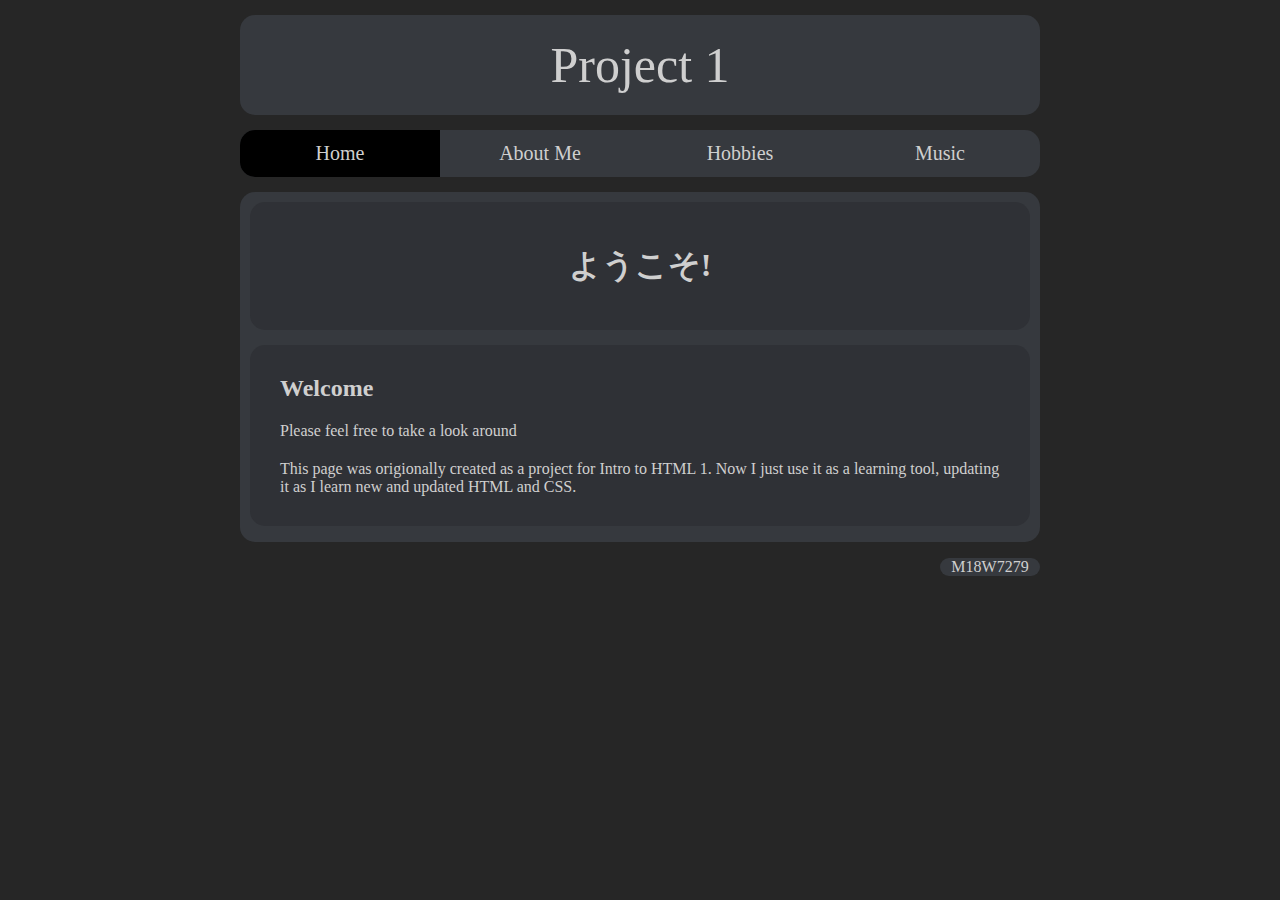
<file: index.html>
<!DOCTYPE HTML> 
<meta charset="UTF-8">
<html>

	<head>
		<title>Home</title>
		<link rel="stylesheet" type="text/css" href="css/main.css">
	</head>

	<body>
	
		<div id="container">
	
			<header>
				<p>Project 1</p>
			</header>
			
			<nav>
				<a class="active" href="index.html">Home</a>
				<a href="about.html">About Me</a>
				<a href="hobbies.html">Hobbies</a>
				<a href="music.html">Music</a>
			</nav>
			
			<article>
				
				<section>
					<p align="center" style="font-size:32px; color:#cfcfcf;"><b>ようこそ!</b></p>
				</section>
				
				<section>
					<h2 style="margin:20px;">Welcome</h2>
					<p style="margin:20px;">Please feel free to take a look around</p>
					<p style="margin:20px;">This page was origionally created as a project for Intro to HTML 1. Now I just use it as a learning tool, updating it as I learn new and updated HTML and CSS.</p>
				</section>
				
			</article>
			
			<footer>
				<p>M18W7279</p>
			</footer>
			
		</div>
		
	</body>
</html>
</file>
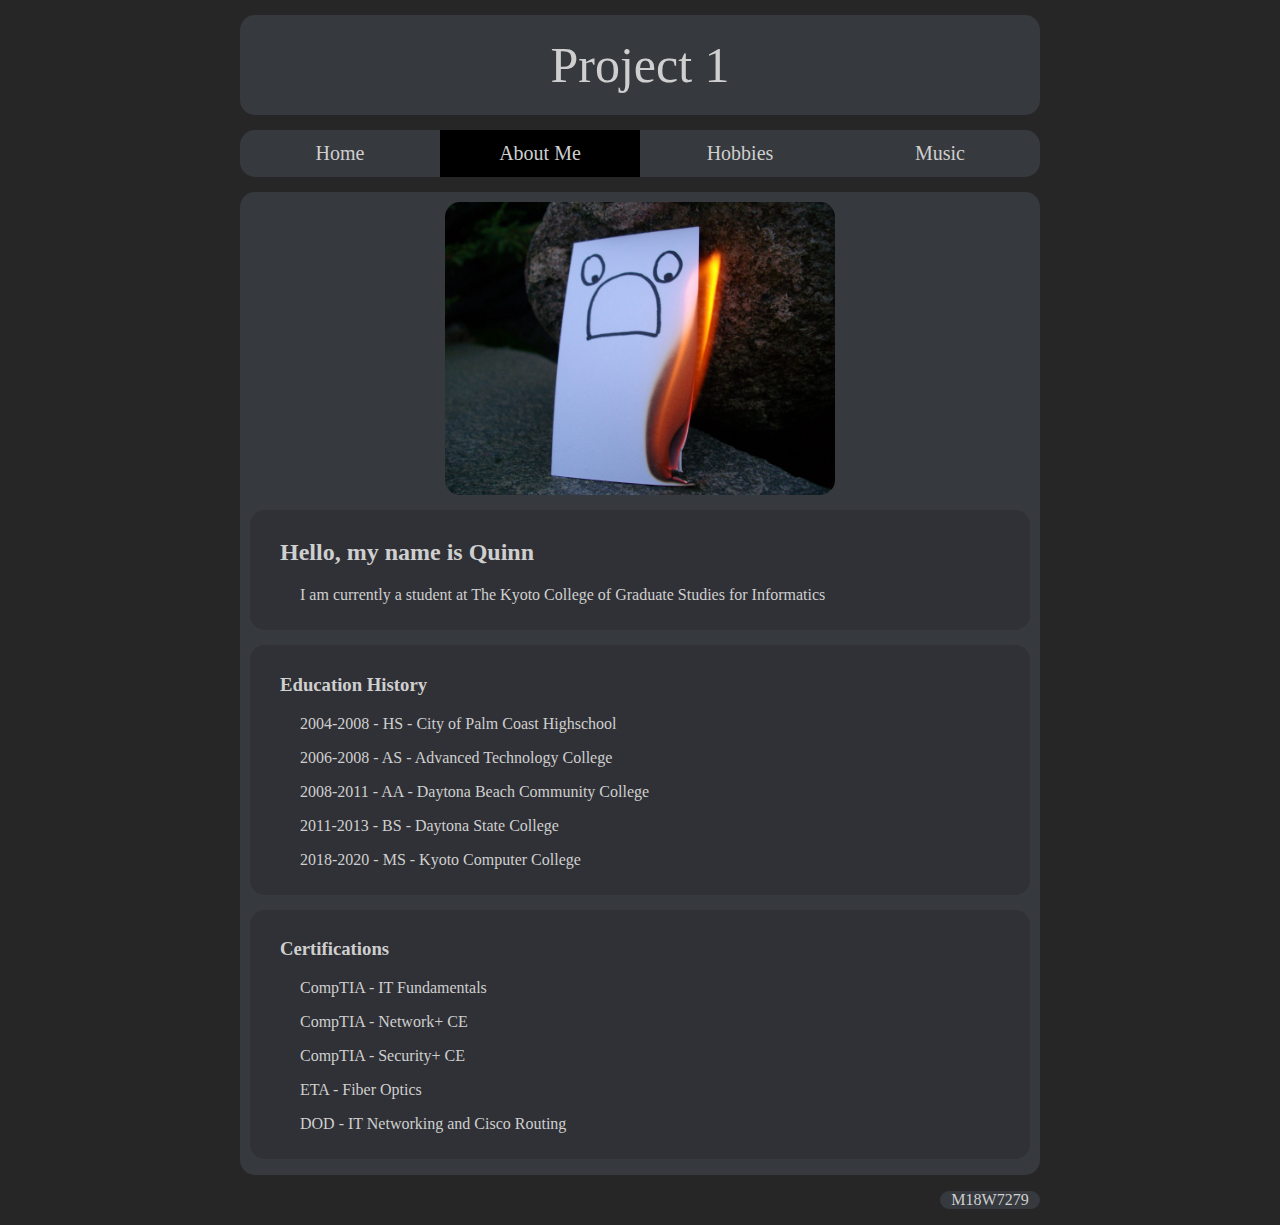
<file: about.html>
<!DOCTYPE HTML> 
<meta charset="UTF-8">
<html>

	<head>
		<title>About</title>
		<link rel="stylesheet" type="text/css" href="css/main.css">	
	</head>

	<body>
		<div id="container">
	
			<header>
				<p>Project 1</p>
			</header>
			
			<nav>
				<a href="index.html">Home</a>
				<a class="active" href="about.html">About Me</a>
				<a href="hobbies.html">Hobbies</a>
				<a href="music.html">Music</a>
			</nav>
			
			<article>
				
				<img style="display: block; border-radius:15px; margin-left: auto; margin-right: auto; margin-bottom:15px;" src="img/portrait.jpg" width="50%"/>
				
				<section>
					<h2 style="text-indent:20px;">Hello, my name is Quinn</h2>
					<p style="text-indent:40px;">I am currently a student at The Kyoto College of Graduate Studies for Informatics</p>
				</section>
				
				<section>
					<h3 style="text-indent:20px;">Education History</h3>
					<p style="text-indent:40px;">2004-2008 - HS - City of Palm Coast Highschool</p>
					<p style="text-indent:40px;">2006-2008 - AS - Advanced Technology College</p>
					<p style="text-indent:40px;">2008-2011 - AA - Daytona Beach Community College</p>
					<p style="text-indent:40px;">2011-2013 - BS - Daytona State College</p>
					<p style="text-indent:40px;">2018-2020 - MS - Kyoto Computer College</p>			
				</section>
				
				<section>
					<h3 style="text-indent:20px;">Certifications</h3>
					<p style="text-indent:40px;">CompTIA - IT Fundamentals</p>
					<p style="text-indent:40px;">CompTIA - Network+ CE</p>
					<p style="text-indent:40px;">CompTIA - Security+ CE</p>
					<p style="text-indent:40px;">ETA - Fiber Optics</p>
					<p style="text-indent:40px;">DOD - IT Networking and Cisco Routing</p>		
				</section>
				
			</article>
			
			<footer>
				<p>M18W7279</p>
			</footer>
		
		</div>
	</body>
</html>
</file>
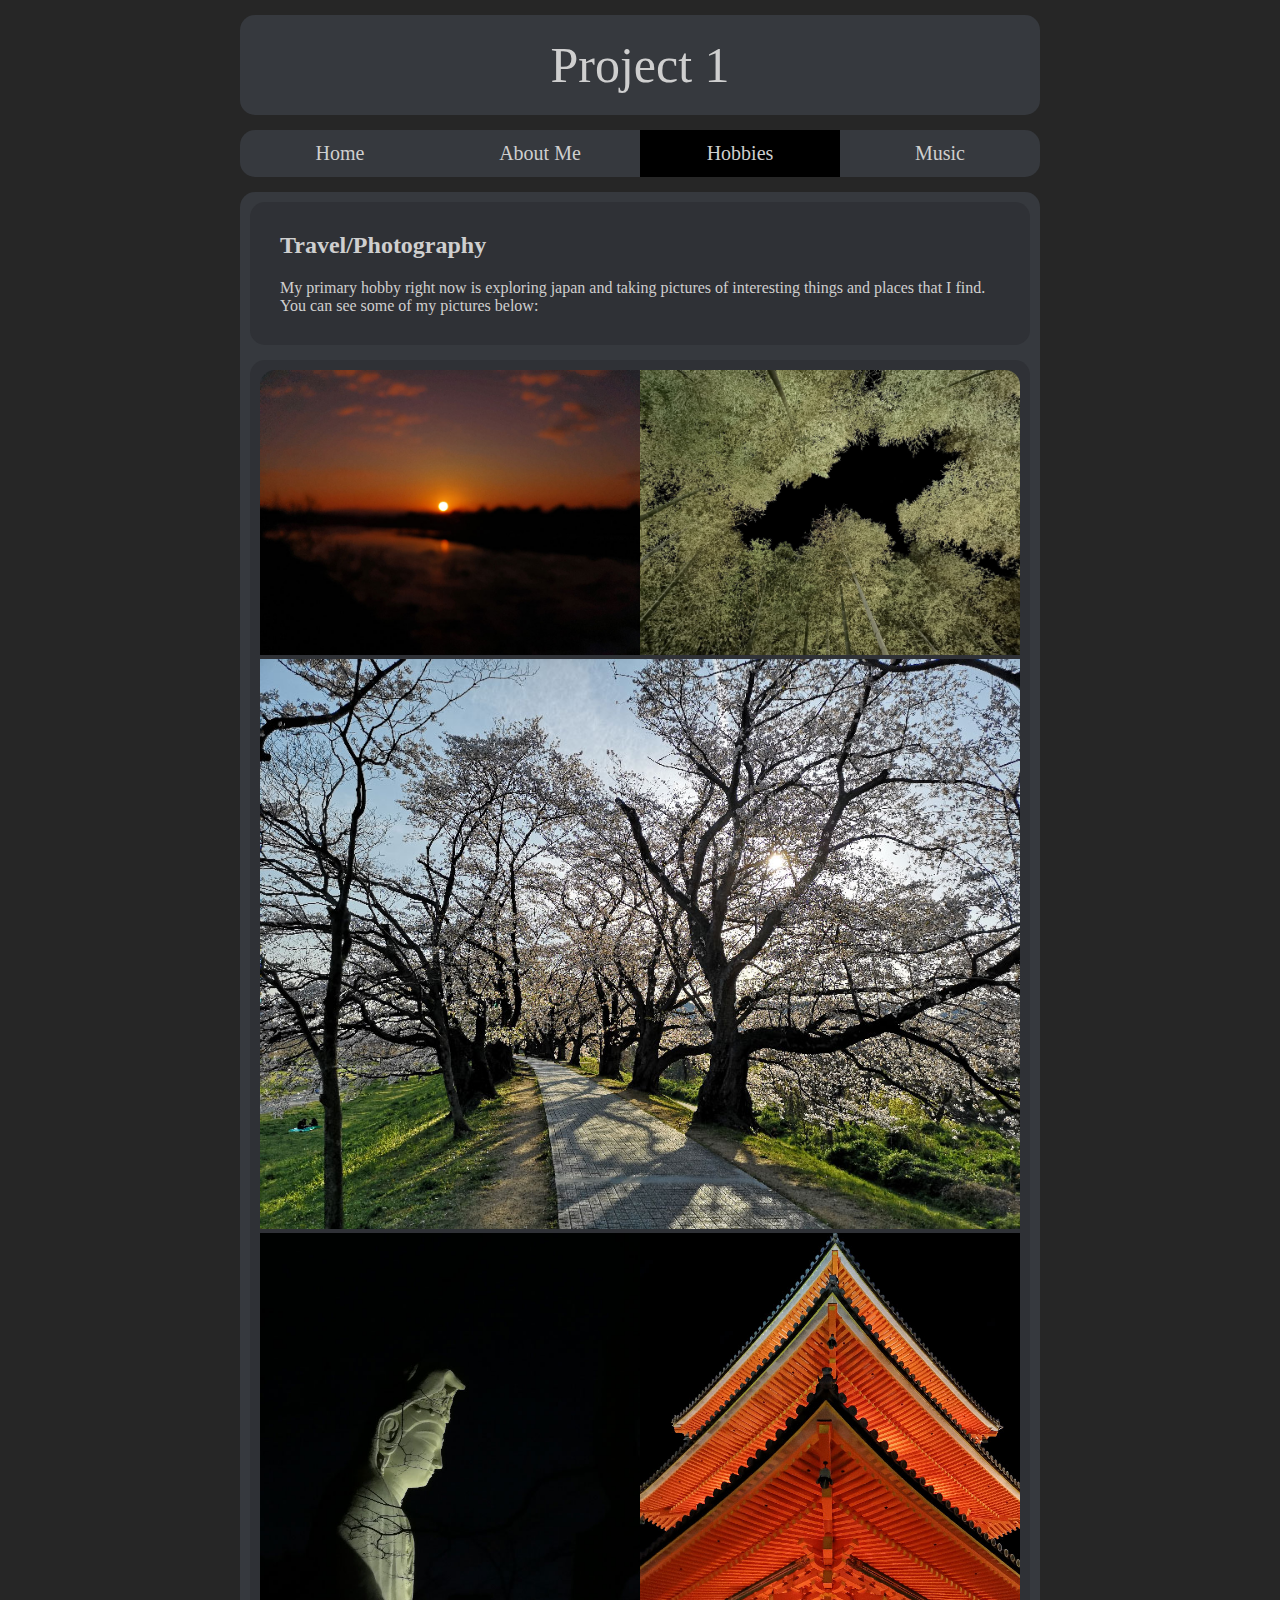
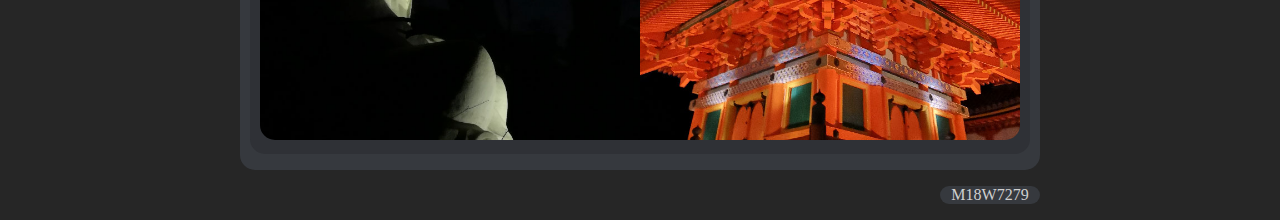
<file: hobbies.html>
<!DOCTYPE HTML> 
<meta charset="UTF-8">
<html>

	<head>
		<title>Hobbies</title>
		<link rel="stylesheet" type="text/css" href="css/main.css">	
	</head>

	<body>
		<div id="container">
	
			<header>
				<p>Project 1</p>
			</header>
			
			<nav>
				<a href="index.html">Home</a>
				<a href="about.html">About Me</a>
				<a class="active" href="hobbies.html">Hobbies</a>
				<a href="music.html">Music</a>
			</nav>
		
			<article>
				
				<section>
					<h2 style="margin:20px;">Travel/Photography</h2>
					<p style="margin:20px;">My primary hobby right now is exploring japan and taking pictures of interesting things and places that I find. You can see some of my pictures below:</p>
				</section>
				
				<section>
					<img style="border-top-left-radius:15px;" src="img/sunrise.jpg" width="50%" align="left" />
					<img style="border-top-right-radius:15px;"src="img/bamboo.jpg" width="50%"/>
					<img src="img/sakura.jpg" width="100%"/>
					<img style="border-bottom-left-radius:15px;"src="img/buddha.jpg" width="50%" align="left" />
					<img style="border-bottom-right-radius:15px;"src="img/kiyomizu.jpg" width="50%"/>
				</section>
				
			</article>
		
			<footer>
				<p>M18W7279</p>
			</footer>
			
		</div>
	</body>
</html>
</file>
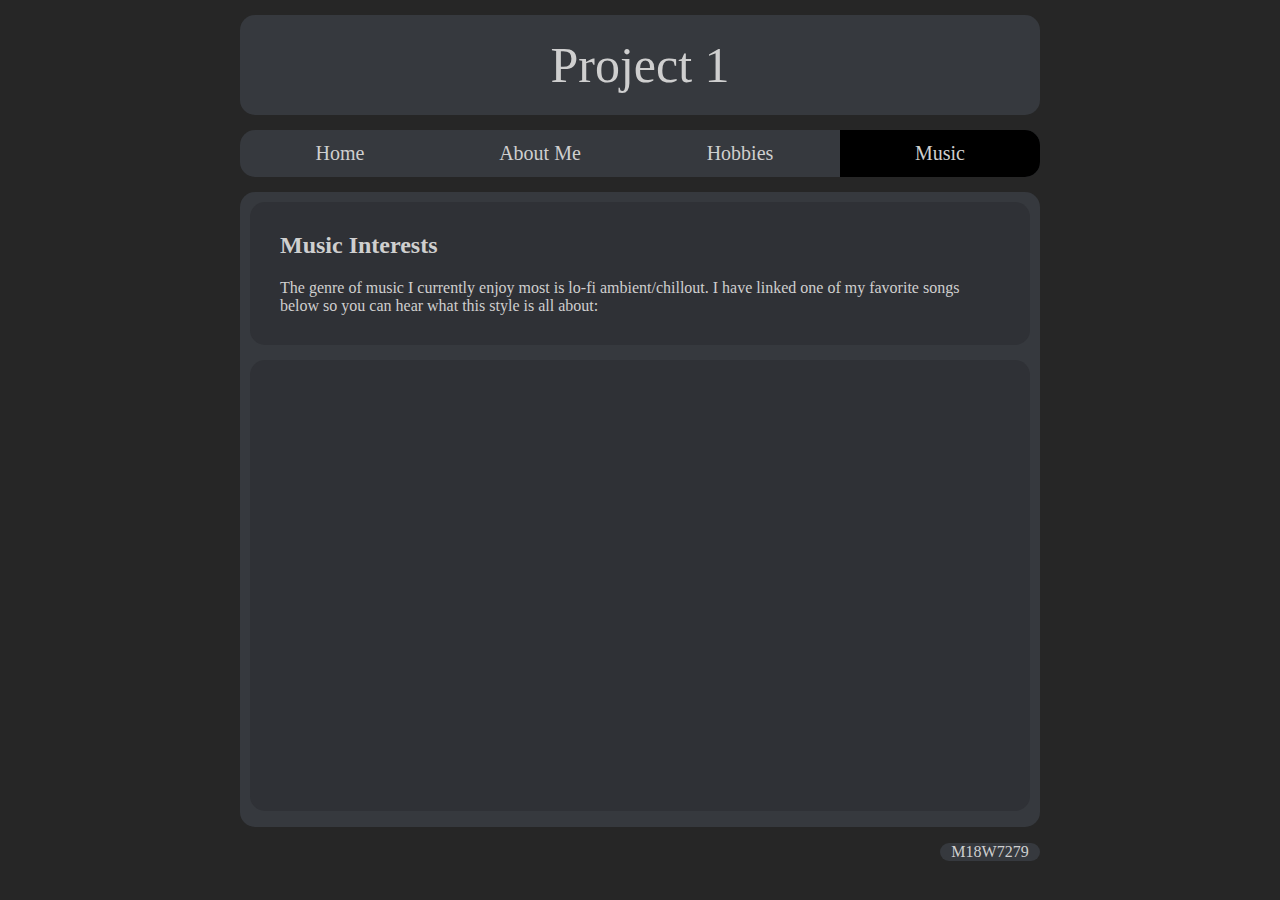
<file: music.html>
<!DOCTYPE HTML> 
<meta charset="UTF-8">
<html>

	<head>
		<title>Music</title>
		<link rel="stylesheet" type="text/css" href="css/main.css">	
	</head>

	<body>
		<div id="container">
	
			<header>
				<p>Project 1</p>
			</header>
			
			<nav>
				<a href="index.html">Home</a>
				<a href="about.html">About Me</a>
				<a href="hobbies.html">Hobbies</a>
				<a class="active" href="music.html">Music</a>
			</nav>
			
			<article>
			
				<section>
					<h2 style="margin:20px;">Music Interests</h2>
					<p style="margin:20px;">The genre of music I currently enjoy most is lo-fi ambient/chillout. I have linked one of my favorite songs below so you can hear what this style is all about:</p>
				</section>
				
				<section>
					<iframe style="border-radius:15px;" width="100%" height="427px" src="https://www.youtube.com/embed/9RMHHwJ9Eqk" frameborder="0" allowfullscreen></iframe>
				</section>
				
			</article>
		
			<footer>
				<p>M18W7279</p>
			</footer>
			
		</div>
	</body>
</html>
</file>
<file: css/main.css>
body{
	background-color: #262626;
}
#container{
	width: 800px;
	margin: auto;
	color: #cfcfcf;
}
header{
	margin-top: 15px;
	position: relative;
	background-color: #36393e;
	border-radius: 15px;
	height: 100px;
	margin-bottom: 15px;
}
header p{
	font-size: 50px;
	margin: 0;
    position: absolute;
    top: 50%;
    left: 50%;
    margin-right: -50%;
    transform: translate(-50%, -50%);
}
nav {
  width: 100%;
  background-color: #36393e;
  border-radius: 15px;
  overflow: auto;
  margin-bottom: 15px;
}

nav a {
  float: left;
  padding: 12px;
  color: #cfcfcf;
  text-decoration: none;
  font-size: 20px;
  width: 25%;
  text-align: center;
  box-sizing: border-box;
}

nav a:hover {
  background-color: #000;
}

nav a.active {
  background-color: #000;
}
article{
	background-color: #36393e;
	border-radius:15px;
	padding-left: 10px;
	padding-right: 10px;
	padding-top: 10px;
	padding-bottom: 1px;
	margin-bottom: 15px;
}
section{
	background-color: #2f3136; 
	border-radius: 15px;
	padding: 10px;
	margin-bottom: 15px;
}
footer{
	background-color: #36393e; 
	border-radius: 15px;
	text-align: center;
	margin-left: auto;
	width: 100px;
}
</file>
